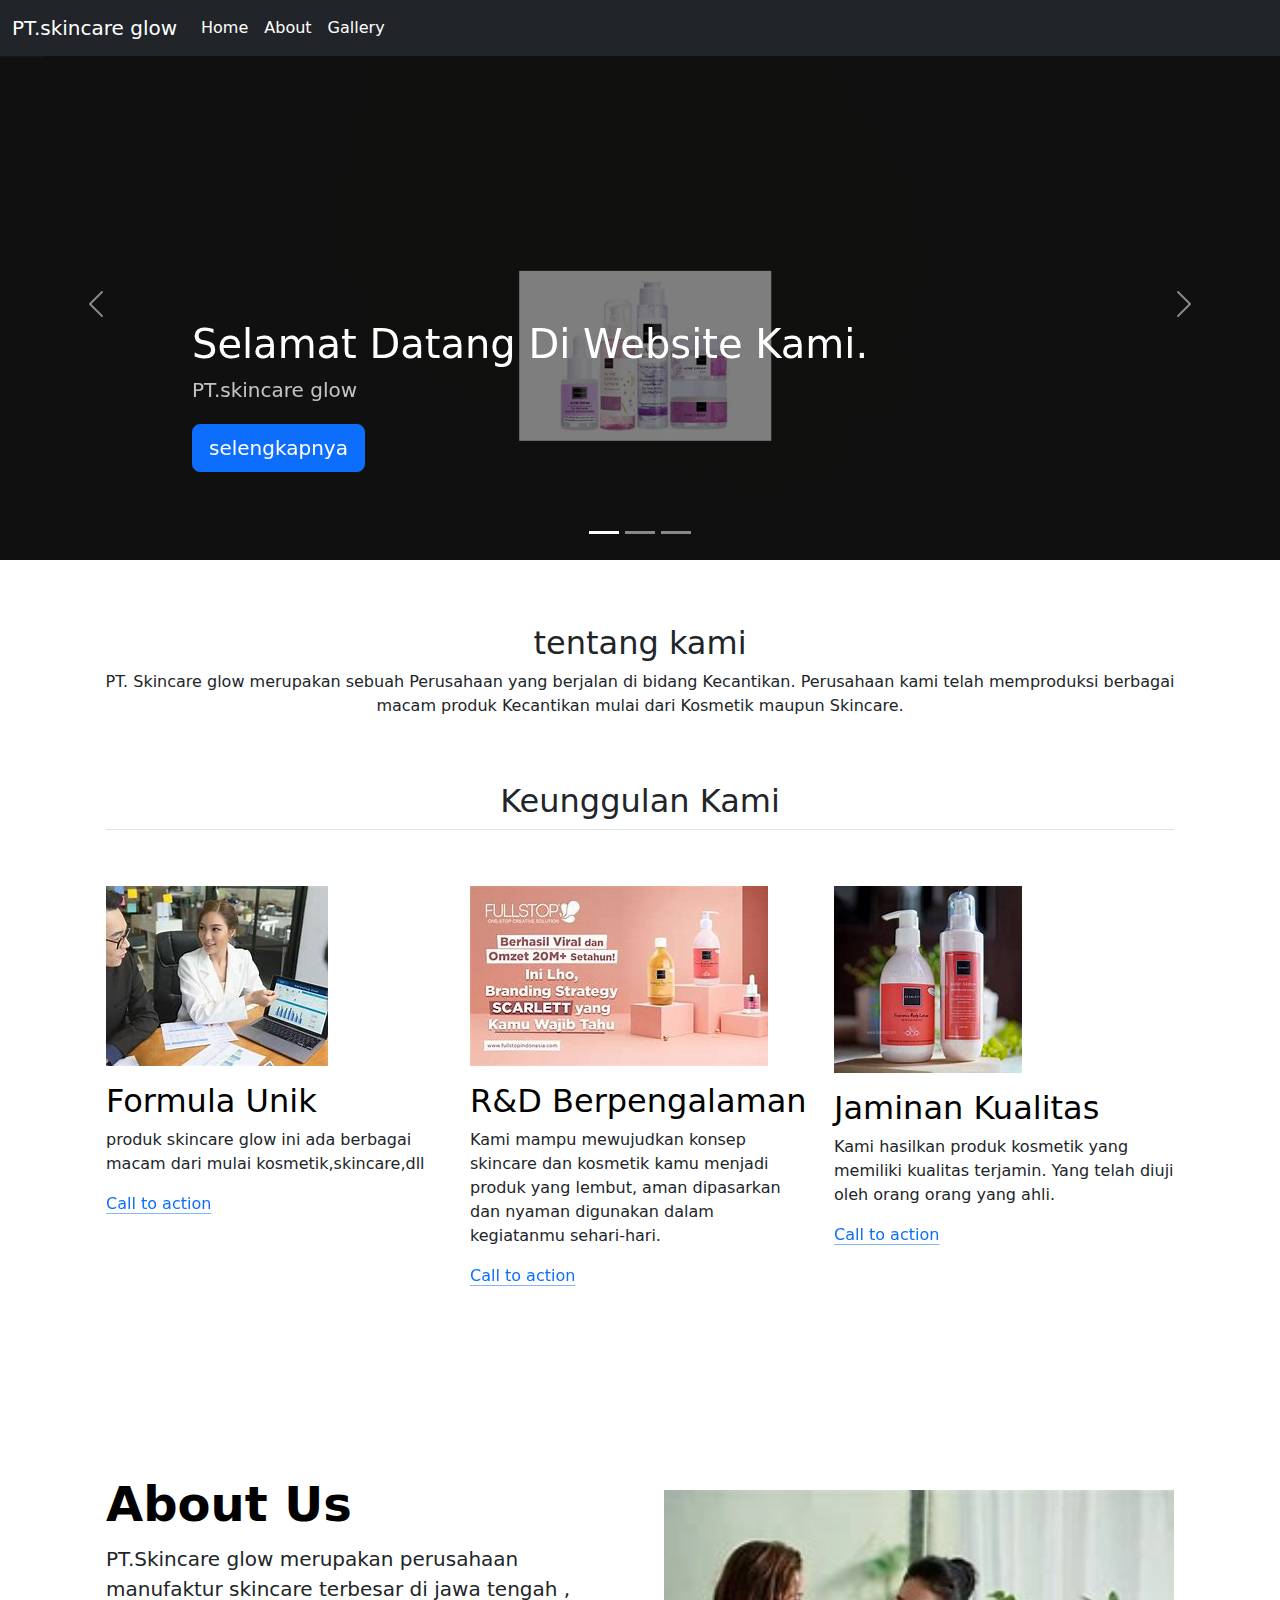
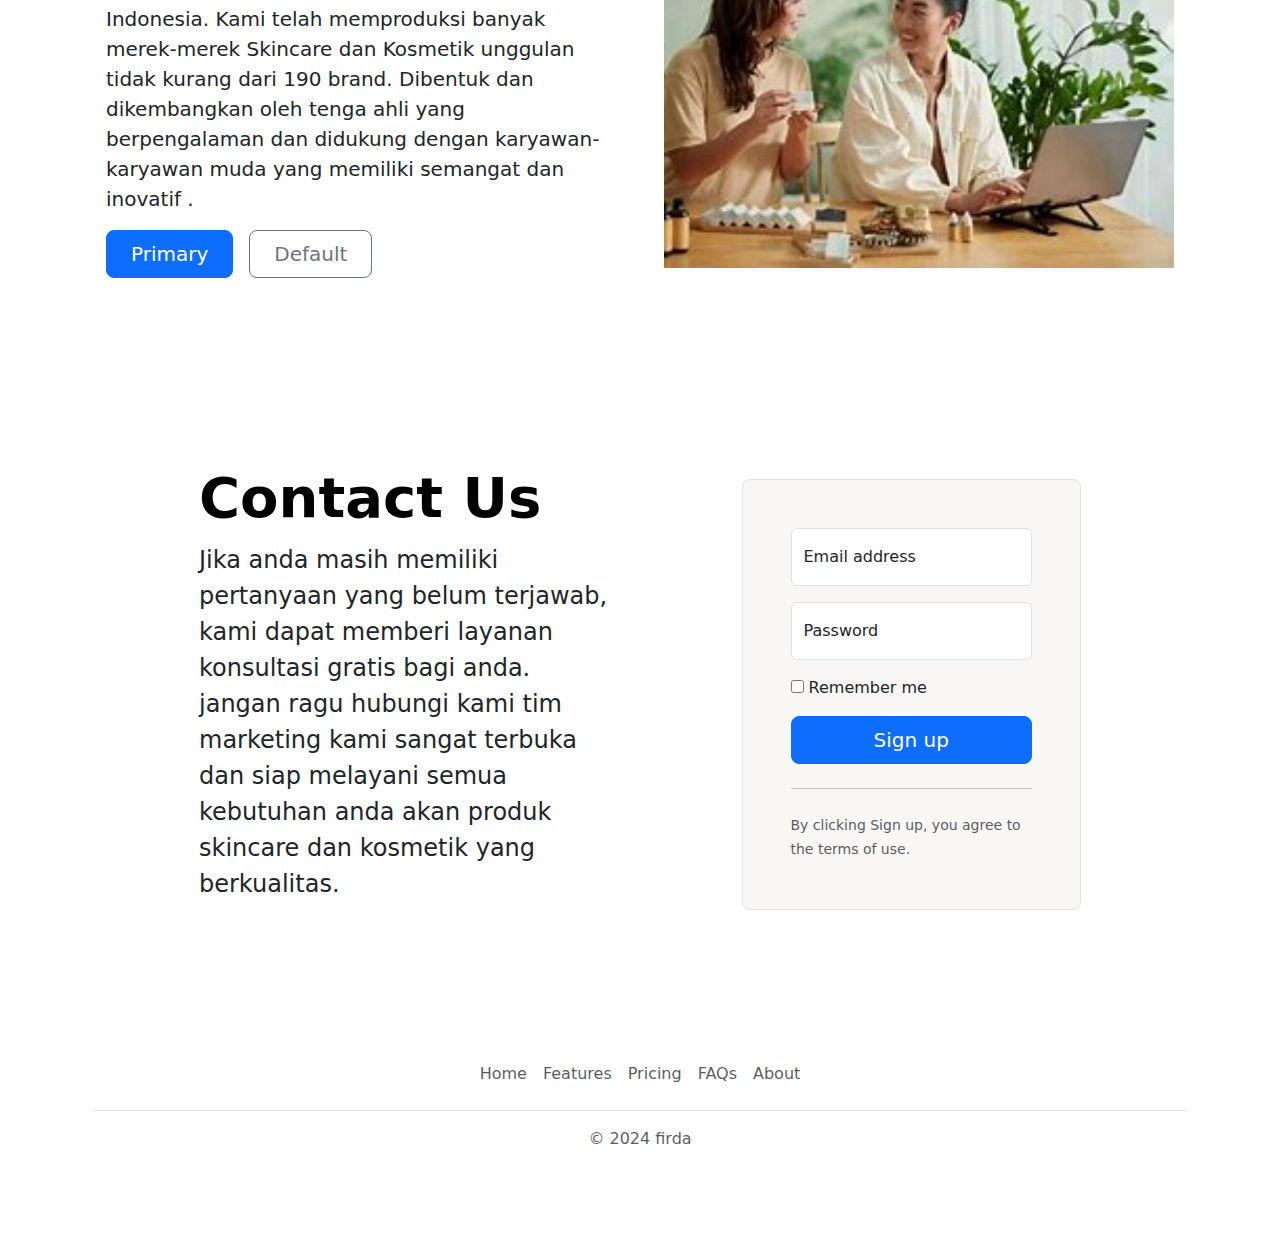
<file: index.html>
<!DOCTYPE html>
<html lang="en">
<head>
    <meta charset="UTF-8">
    <meta name="viewport" content="width=device-width, initial-scale=1.0">
    <title>Document</title>
    <link rel="stylesheet" href="css/bootstrap.css">
    <!--Custom styles for this template -->
    <link href="css/carousel.css" rel="stylesheet">
    <link href="css/heroes.css" rel="stylesheet">
<style>
    body{ background-image: url();
        background-position: center;
        background-repeat: no-repeat;
        background-size: cover;

    }
    .bd-placehorder-img{
      font-size: 1.125rem;
      text-anchor: middle;
      -webkit-user-select: none;
      -moz-user-select: none;
      user-select: none;
    }
    @media (min-width:768x) {
      .bd-placehorder-img-lg{
        font-size: 3.5rem;
      }
    }
    .overlay-dark::before{
      content:"";
      position: absolute;
      top: 0;
      left: 0;
      width: 100%;
      height: 100%;
      background-color: rgba(0, 0, 0,0.5);
      z-index: 1;
    }
    </style>
    </head>
    <body>
          <nav class="navbar navbar-expand-md navbar-dark fixed-top bg-dark">
            <div class="container-fluid">
              <a class="navbar-brand" href="#">PT.skincare glow</a>
              <button class="navbar-toggler" type="button" data-bs-toggle="collapse" data-bs-target="#navbarsExample03" aria-controls="navbarsExample03" aria-expanded="false" aria-label="Toggle navigation">
                <span class="navbar-toggler-icon"></span>
        </button>
        
        <div class="collapse navbar-collapse" id="navbarCollapse">
          <ul class="navbar-nav me-auto mb-2 mb-md-0">
            <li class="nav-item">
              <a class="nav-link active" aria-current="page" href="index.html">Home</a>
            </li>
            <li class="nav-item">
              <a class="nav-link active" aria-current="page" href="about.html">About</a>
            </li>
            <li class="nav-item">
              <a class="nav-link active" aria-current="page" href="gallery.html">Gallery</a>
            </li>
        </div>
      </div>
    </nav>
      <div id="myCarousel" class="carousel slide mb-6" data-bs-ride="carousel">
        <div class="carousel-indicators">
          <button type="button" data-bs-target="#myCarousel" data-bs-slide-to="0" class="active" aria-current="true" aria-label="Slide 1"></button>
          <button type="button" data-bs-target="#myCarousel" data-bs-slide-to="1" aria-label="Slide 2"></button>
          <button type="button" data-bs-target="#myCarousel" data-bs-slide-to="2" aria-label="Slide 3"></button>
        </div>
        <div class="carousel-inner">
          <div class="carousel-item active">
            <div class="overlay-dark">
              <img src="img/Screenshot 2024-10-04 231129.png" style="width: 100%;">
            </div>
            <div class="container">
              <div class="carousel-caption text-start">
                <h1>Selamat Datang Di Website Kami.</h1>
                <p class="opacity-75">PT.skincare glow</p>
                <p><a class="btn btn-lg btn-primary" href="about.html">selengkapnya</a></p>
              </div>
            </div>
          </div>
          <div class="carousel-item">
            <div class="overlay-dark">
              <img src="img/Screenshot 2024-10-04 231228.png" width="100%">
            </div>
            <div class="container">
              <div class="carousel-caption">
                <h1>Tentang Kami.</h1>
                <p>Cari tahu lebih lengkap seputar PT.skincare glow</p>
                <p><a class="btn btn-lg btn-primary" href="about.html">selengkapnya</a></p>
              </div>
            </div>
          </div>
          <div class="carousel-item">
            <div class="overlay-dark">
              <img src="img/Screenshot 2024-10-04 233210.png" style="width: 100%;">
            </div>
            <div class="container">
              <div class="carousel-caption text-end">
                <h1>Event Kami.</h1>
                <p>Galeri acara PT.Scincare glow</p>
                <p><a class="btn btn-lg btn-primary" href="gallery.html">gallery</a></p>
              </div>
            </div>
          </div>
        </div>
        <button class="carousel-control-prev" type="button" data-bs-target="#myCarousel" data-bs-slide="prev">
          <span class="carousel-control-prev-icon" aria-hidden="true"></span>
          <span class="visually-hidden">Previous</span>
        </button>
        <button class="carousel-control-next" type="button" data-bs-target="#myCarousel" data-bs-slide="next">
          <span class="carousel-control-next-icon" aria-hidden="true"></span>
          <span class="visually-hidden">Next</span>
        </button>
      </div>
      
                      
    <div class="container mt-3">
        <h2 class="text-center">tentang kami</h2>
        <p class="text-center">
          PT. Skincare glow merupakan sebuah Perusahaan yang berjalan di bidang Kecantikan. Perusahaan kami telah memproduksi berbagai macam produk Kecantikan
          mulai dari Kosmetik maupun Skincare.
        </p>
        <div class="container px-4 py-5" id="featured-3">
            <h2 class="pb-2 border-bottom text-center">Keunggulan Kami</h2>
            <div class="row g-4 py-5 row-cols-1 row-cols-lg-3">
              <div class="feature col">
                <div class="feature-icon d-inline-flex align-items-center justify-content-center  bg-gradient fs-2 mb-3">
                    <img src="img/hnya.jpg" alt="" style="width: 100%; height: auto;">
                </div>
                <h3 class="fs-2 text-body-emphasis">Formula Unik</h3>
                <p>produk skincare glow ini ada berbagai macam dari mulai kosmetik,skincare,dll
                </p>
                <a href="#" class="icon-link">
                  Call to action
                  <svg class="bi"><use xlink:href="#chevron-right"/></svg>
                </a>
              </div>
              <div class="feature col">
                <div class="feature-icon d-inline-flex align-items-center justify-content-center fs-2 mb-3">
                  <img src="img/wngi.jpg" alt="" style="width: 100%; height:auto;">
                </div>
                <h3 class="fs-2 text-body-emphasis">R&D Berpengalaman</h3>
                <p>Kami mampu mewujudkan konsep skincare dan kosmetik kamu menjadi produk yang lembut, 
                  aman dipasarkan dan nyaman digunakan dalam kegiatanmu sehari-hari.</p>
                <a href="#" class="icon-link">
                  Call to action
                  <svg class="bi"><use xlink:href="#chevron-right"/></svg>
                </a>
              </div>
              <div class="feature col">
                <div class="feature-icon d-inline-flex align-items-center justify-content-center fs-2 mb-3">
                    <img src="img/ooppk.jpg" alt="" style="width: 110%; height: auto;">
                </div>
                <h3 class="fs-2 text-body-emphasis">Jaminan Kualitas</h3>
                <p>Kami hasilkan produk kosmetik yang memiliki kualitas terjamin. Yang telah diuji oleh orang orang yang ahli.</p>
                <a href="#" class="icon-link">
                  Call to action
                  <svg class="bi"><use xlink:href="#chevron-right"/></svg>
                </a>
              </div>
            </div>
          </div>
          <div class="container col-xxl-8 px-4 py-5">
            <div class="row flex-lg-row-reverse align-items-center g-5 py-5">
              <div class="col-10 col-sm-8 col-lg-6">
                <img src="img/juuij.jpg" class="d-block mx-lg-auto img-fluid" alt="Bootstrap Themes" width="700" height="500" loading="lazy">
              </div>
              <div class="col-lg-6">
                <h1 class="display-5 fw-bold text-body-emphasis lh-1 mb-3">About Us</h1>
                <p class="lead">PT.Skincare glow merupakan perusahaan manufaktur skincare terbesar di jawa tengah
                  , Indonesia. Kami telah memproduksi banyak merek-merek Skincare dan Kosmetik unggulan tidak kurang dari 190 
                  brand. Dibentuk dan dikembangkan oleh tenga ahli yang berpengalaman dan didukung dengan karyawan-karyawan muda yang memiliki semangat dan inovatif
                  .</p>
                <div class="d-grid gap-2 d-md-flex justify-content-md-start">
                  <button type="button" class="btn btn-primary btn-lg px-4 me-md-2">Primary</button>
                  <button type="button" class="btn btn-outline-secondary btn-lg px-4">Default</button>
                </div>
              </div>
            </div>
          </div>
          <div class="container col-xl-10 col-xxl-8 px-4 py-5">
            <div class="row align-items-center g-lg-5 py-5">
              <div class="col-lg-7 text-center text-lg-start">
                <h1 class="display-4 fw-bold lh-1 text-body-emphasis mb-3">Contact Us</h1>
                <p class="col-lg-10 fs-4">Jika anda masih memiliki pertanyaan yang belum terjawab, kami 
                  dapat memberi layanan konsultasi 
                  gratis bagi anda. jangan ragu hubungi kami 
                  tim marketing kami sangat terbuka dan siap melayani semua kebutuhan anda akan produk skincare dan kosmetik
                  yang berkualitas.</p>
              </div>
              <div class="col-md-10 mx-auto col-lg-5">
                <form class="p-4 p-md-5 border rounded-3" style="background-color:rgb(249, 246, 246)">
                  <div class="form-floating mb-3">
                    <input type="email" class="form-control" id="floatingInput" placeholder="name@example.com">
                    <label for="floatingInput">Email address</label>
                  </div>
                  <div class="form-floating mb-3">
                    <input type="password" class="form-control" id="floatingPassword" placeholder="Password">
                    <label for="floatingPassword">Password</label>
                  </div>
                  <div class="checkbox mb-3">
                    <label>
                      <input type="checkbox" value="remember-me"> Remember me
                    </label>
                  </div>
                  <button class="w-100 btn btn-lg btn-primary" type="submit">Sign up</button>
                  <hr class="my-4">
                  <small class="text-body-secondary">By clicking Sign up, you agree to the terms of use.</small>
                </form>
              </div>
            </div>
          </div>
          <div class="container">
            <footer class="py-3 my-4">
              <ul class="nav justify-content-center border-bottom pb-3 mb-3">
                <li class="nav-item"><a href="#" class="nav-link px-2 text-body-secondary">Home</a></li>
                <li class="nav-item"><a href="#" class="nav-link px-2 text-body-secondary">Features</a></li>
                <li class="nav-item"><a href="#" class="nav-link px-2 text-body-secondary">Pricing</a></li>
                <li class="nav-item"><a href="#" class="nav-link px-2 text-body-secondary">FAQs</a></li>
                <li class="nav-item"><a href="#" class="nav-link px-2 text-body-secondary">About</a></li>
              </ul>
              <p class="text-center text-body-secondary">&copy; 2024 firda</p>
            </footer>
          </div>
          
    </div>
    <script src="js/bootstrap.js"></script>
</body>
</html>
</file>
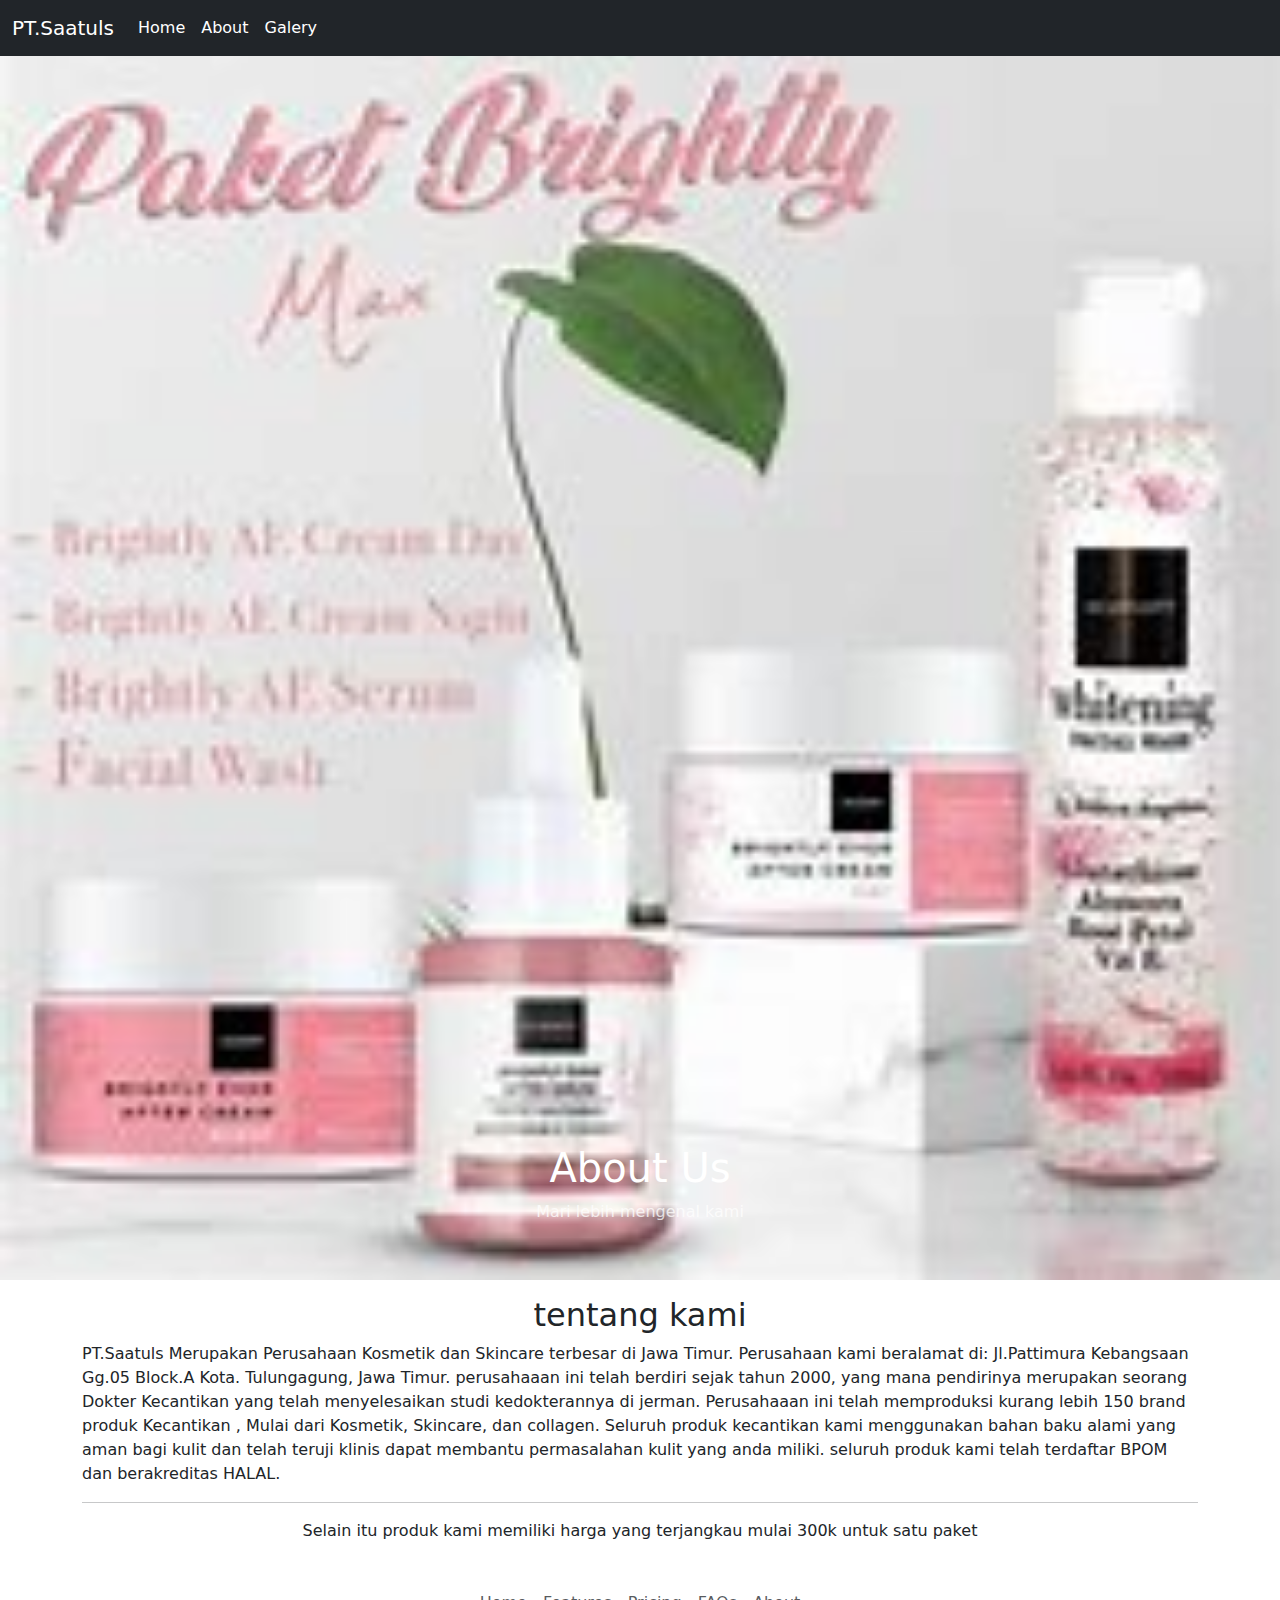
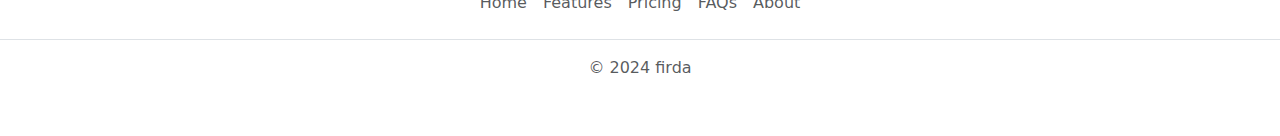
<file: about.html>
<!DOCTYPE html>
<html lang="en">
<head>
    <meta charset="UTF-8">
    <meta name="viewport" content="width=device-width, initial-scale=1.0">
    <title>Document</title>
    <link rel="stylesheet" href="css/bootstrap.css">
</head>
<body>
    <nav class="navbar navbar-expand-md navbar-dark fixed-top bg-dark">
        <div class="container-fluid">
          <a class="navbar-brand" href="#">PT.Saatuls</a>
          <button class="navbar-toggler" type="button" data-bs-toggle="collapse" data-bs-target="#navbarCollapse" aria-controls="navbarCollapse" aria-expanded="false" aria-label="Toggle navigation">
            <span class="navbar-toggler-icon"></span>
          </button>
          <div class="collapse navbar-collapse" id="navbarCollapse">
            <ul class="navbar-nav me-auto mb-2 mb-md-0">
              <li class="nav-item">
                <a class="nav-link active" aria-current="page" href="index.html">Home</a>
              </li>
              <li class="nav-item">
                <a class="nav-link active" aria-current="page" href="about.html">About</a>
                <li class="nav-item">
                <a class="nav-link active" aria-current="page" href="gallery.html">Galery</a>
              </li>
            </ul>
          </div>
        </div>
      </nav>
        <div id="myCarousel" class="carousel slide mb-6" data-bs-ride="carousel">
          <div class="carousel-indicators">
            <button type="button" data-bs-target="#myCarousel" data-bs-slide-to="0" class="active" aria-current="true" aria-label="Slide 1"></button>
            <button type="button" data-bs-target="#myCarousel" data-bs-slide-to="1" aria-label="Slide 2"></button>
            <button type="button" data-bs-target="#myCarousel" data-bs-slide-to="2" aria-label="Slide 3"></button>
          </div>
          <div class="carousel-inner">
            <div class="carousel-item active">
              <img src="img/diijm.jpg" style="width: 100%;">
              <div class="container">
                <div class="carousel-caption text-start text-center">
                  <h1>About Us</h1>
                  <P class="opacity-75">Mari lebih mengenal kami</P>
        
                </div>
              </div>
            </div>
            <div class="carousel-item">
              <img src="img/juuij.jpg" width="100%">
              <div class="container">
                <div class="carousel-caption text-start">
                  <p><a class="btn btn-lg btn-primary" href="#"></a></p>
                </div>
              </div>
            </div>
            <div class="carousel-item">
                <img src="img/skrlt.jpg" style="width: 100%;">
                <div class="container">
                  <div class="carousel-caption text-end">
                    <p><a class="btn btn-lg btn-primary" href="#"></a></p>
                  </div>
                </div>
              </div>
            </div>
            <div class="container mt-3">
                <h2 class="text-center">tentang kami</h2>
                <p class="text-justify-center">
                  PT.Saatuls Merupakan Perusahaan Kosmetik dan Skincare terbesar di Jawa Timur. Perusahaan kami beralamat di: Jl.Pattimura Kebangsaan Gg.05 Block.A 
                  Kota. Tulungagung, Jawa Timur. perusahaaan ini telah 
                  berdiri sejak tahun 2000, yang mana pendirinya merupakan seorang Dokter Kecantikan yang telah menyelesaikan
                  studi kedokterannya di jerman. Perusahaaan ini telah memproduksi kurang lebih 150 brand produk Kecantikan
                , Mulai dari Kosmetik, Skincare, dan collagen. Seluruh produk kecantikan kami menggunakan bahan baku alami yang aman 
                bagi kulit dan telah teruji klinis dapat membantu permasalahan kulit yang anda miliki. seluruh produk kami telah 
                terdaftar BPOM dan berakreditas HALAL.
                </p>
                <hr>
                <p class="text-center">Selain itu produk kami memiliki harga yang terjangkau mulai 300k untuk satu paket 
                  
                </p>
                </div>
                <footer class="py-3 my-4">
                    <ul class="nav justify-content-center border-bottom pb-3 mb-3">
                      <li class="nav-item"><a href="#" class="nav-link px-2 text-body-secondary">Home</a></li>
                      <li class="nav-item"><a href="#" class="nav-link px-2 text-body-secondary">Features</a></li>
                      <li class="nav-item"><a href="#" class="nav-link px-2 text-body-secondary">Pricing</a></li>
                      <li class="nav-item"><a href="#" class="nav-link px-2 text-body-secondary">FAQs</a></li>
                      <li class="nav-item"><a href="#" class="nav-link px-2 text-body-secondary">About</a></li>
                    </ul>
                    <p class="text-center text-body-secondary">&copy; 2024 firda</p>
                  </footer>
            <script src="js/bootstrap.js"></script>
</body>
</html>
</file>
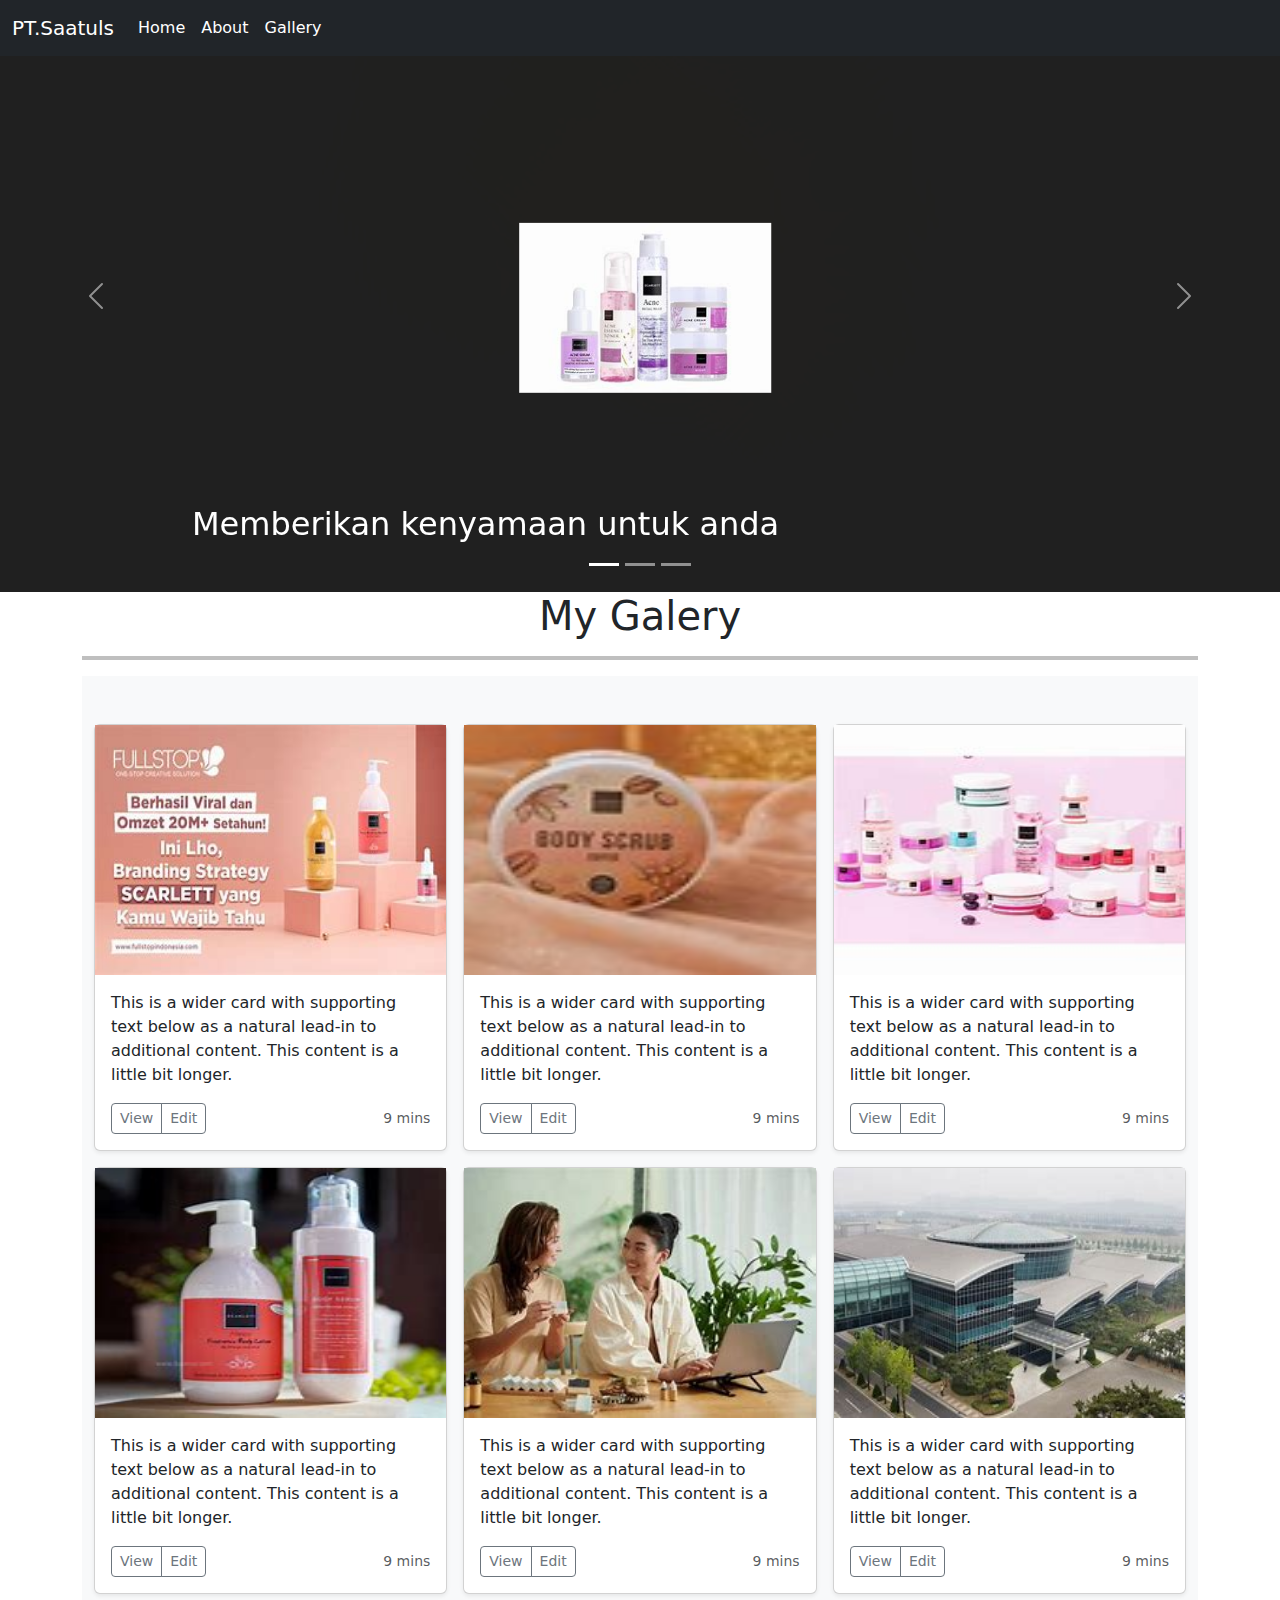
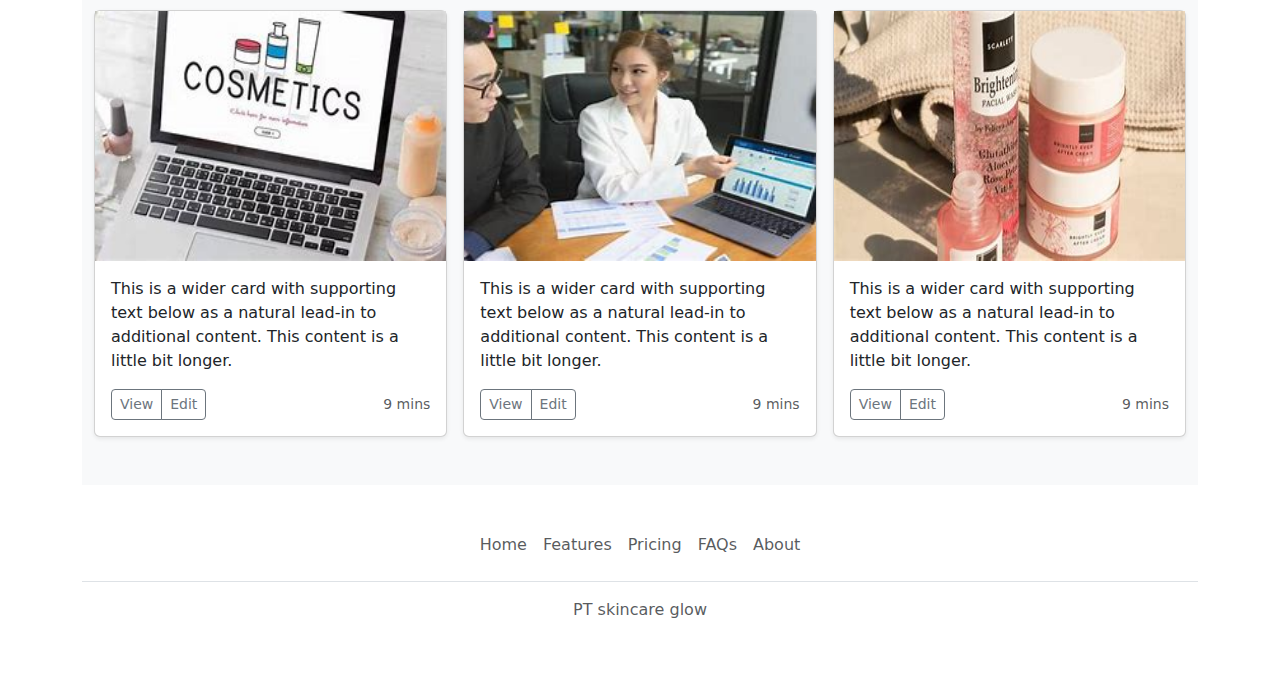
<file: gallery.html>
<!DOCTYPE html>
<html lang="en">
<head>
    <meta charset="UTF-8">
    <meta name="viewport" content="width=device-width, initial-scale=1.0">
    <title>Document</title>
    <link rel="stylesheet" href="css/bootstrap.css">
    <link rel="stylesheet" href="css/style.css">
</head>
<body>
    <nav class="navbar navbar-expand-md navbar-dark fixed-top bg-dark">
        <div class="container-fluid">
          <a class="navbar-brand" href="#">PT.Saatuls</a>
          <button class="navbar-toggler" type="button" data-bs-toggle="collapse" data-bs-target="#navbarCollapse" aria-controls="navbarCollapse" aria-expanded="false" aria-label="Toggle navigation">
            <span class="navbar-toggler-icon"></span>
          </button>
          <div class="collapse navbar-collapse" id="navbarCollapse">
            <ul class="navbar-nav me-auto mb-2 mb-md-0">
              <li class="nav-item">
                <a class="nav-link active" aria-current="page" href="index.html">Home</a>
              </li>
              <li class="nav-item">
                <a class="nav-link active" aria-current="page" href="about.html">About</a>
              </li>
              <li class="nav-item">
                <a class="nav-link active" aria-current="page" href="gallery.html">Gallery</a>
              </li>
            </ul>
           
          </div>
        </div>
        </nav>
  <div id="myCarousel" class="carousel slide mb-6" data-bs-ride="carousel">
    <div class="carousel-indicators">
      <button type="button" data-bs-target="#myCarousel" data-bs-slide-to="0" class="active" aria-current="true" aria-label="Slide 1"></button>
      <button type="button" data-bs-target="#myCarousel" data-bs-slide-to="1" aria-label="Slide 2"></button>
      <button type="button" data-bs-target="#myCarousel" data-bs-slide-to="2" aria-label="Slide 3"></button>
    </div>
    <div class="carousel-inner">
        <div class="carousel-item active">
          <img src="img/Screenshot 2024-10-04 231129.png" style="width: 100%;">
          <div class="container">
            <div class="carousel-caption text-start text-pink">
              <h2>Memberikan kenyamaan untuk anda</h2>
            </div>
          </div>
          </div>
        <div class="carousel-item">
          <img src="img/Screenshot 2024-10-04 231228.png" width="100%">
          <div class="container">
            <div class="carousel-caption text-start text-color text-arial">
              <h2>Merawat wajah dengan mudah dan wajah terlihat lebih cerah dan glowing</h2>
            </div>
          </div>
        </div>
        <div class="carousel-item">
          <img src="img/Screenshot 2024-10-04 233210.png" style="width: 100%;">
          <div class="container">
            <div class="carousel-caption text-end">
            </div>
          </div>
        </div>
      </div>
      <button class="carousel-control-prev" type="button" data-bs-target="#myCarousel" data-bs-slide="prev">
        <span class="carousel-control-prev-icon" aria-hidden="true"></span>
        <span class="visually-hidden">Previous</span>
      </button>
      <button class="carousel-control-next" type="button" data-bs-target="#myCarousel" data-bs-slide="next">
        <span class="carousel-control-next-icon" aria-hidden="true"></span>
        <span class="visually-hidden">Next</span>
      </button>
    </div>
    <!-- Akhir Carousel-->
    <!-- Galery -->
    <section class="galery">
      <div class="container">
        <div class="row text-center">
          <div class="col">
            <h1>My Galery</h1>
            <hr>
          </div>
        </div>
        <div class="album py-5 bg-body-tertiary">
          <div class="container">
      
            <div class="row row-cols-1 row-cols-sm-2 row-cols-md-3 g-3">
              <div class="col">
                <div class="card shadow-sm">
                  <img src="img/wngi.jpg" alt="" height="250">
                  <div class="card-body">
                    <p class="card-text">This is a wider card with supporting text below as a natural lead-in to additional content. This content is a little bit longer.</p>
                    <div class="d-flex justify-content-between align-items-center">
                      <div class="btn-group">
                        <button type="button" class="btn btn-sm btn-outline-secondary">View</button>
                        <button type="button" class="btn btn-sm btn-outline-secondary">Edit</button>
                      </div>
                      <small class="text-body-secondary">9 mins</small>
                    </div>
                  </div>
                </div>
              </div>
              <div class="col">
                <div class="card shadow-sm">
                  <img src="img/uuuu.jpg" alt="" height="250">
                  <div class="card-body">
                    <p class="card-text">This is a wider card with supporting text below as a natural lead-in to additional content. This content is a little bit longer.</p>
                    <div class="d-flex justify-content-between align-items-center">
                      <div class="btn-group">
                        <button type="button" class="btn btn-sm btn-outline-secondary">View</button>
                        <button type="button" class="btn btn-sm btn-outline-secondary">Edit</button>
                      </div>
                      <small class="text-body-secondary">9 mins</small>
                    </div>
                  </div>
                </div>
              </div>
              <div class="col">
                <div class="card shadow-sm">
                  <img src="img/skrlt.jpg" alt="" height="250">
                  <div class="card-body">
                    <p class="card-text">This is a wider card with supporting text below as a natural lead-in to additional content. This content is a little bit longer.</p>
                    <div class="d-flex justify-content-between align-items-center">
                      <div class="btn-group">
                        <button type="button" class="btn btn-sm btn-outline-secondary">View</button>
                        <button type="button" class="btn btn-sm btn-outline-secondary">Edit</button>
                      </div>
                      <small class="text-body-secondary">9 mins</small>
                    </div>
                  </div>
                </div>
              </div>
      
              <div class="col">
                <div class="card shadow-sm">
                  <img src="img/ooppk.jpg" alt=" " height="250">
                  <div class="card-body">
                    <p class="card-text">This is a wider card with supporting text below as a natural lead-in to additional content. This content is a little bit longer.</p>
                    <div class="d-flex justify-content-between align-items-center">
                      <div class="btn-group">
                        <button type="button" class="btn btn-sm btn-outline-secondary">View</button>
                        <button type="button" class="btn btn-sm btn-outline-secondary">Edit</button>
                      </div>
                      <small class="text-body-secondary">9 mins</small>
                    </div>
                  </div>
                </div>
              </div>
              <div class="col">
                <div class="card shadow-sm">
                  <img src="img/juuij.jpg" alt="" height="250">
                  <div class="card-body">
                    <p class="card-text">This is a wider card with supporting text below as a natural lead-in to additional content. This content is a little bit longer.</p>
                    <div class="d-flex justify-content-between align-items-center">
                      <div class="btn-group">
                        <button type="button" class="btn btn-sm btn-outline-secondary">View</button>
                        <button type="button" class="btn btn-sm btn-outline-secondary">Edit</button>
                      </div>
                      <small class="text-body-secondary">9 mins</small>
                    </div>
                  </div>
                </div>
              </div>
              <div class="col">
                <div class="card shadow-sm">
                  <img src="img/jsfbu.jpg" alt="" height="250">
                  <div class="card-body">
                    <p class="card-text">This is a wider card with supporting text below as a natural lead-in to additional content. This content is a little bit longer.</p>
                    <div class="d-flex justify-content-between align-items-center">
                      <div class="btn-group">
                        <button type="button" class="btn btn-sm btn-outline-secondary">View</button>
                        <button type="button" class="btn btn-sm btn-outline-secondary">Edit</button>
                      </div>
                      <small class="text-body-secondary">9 mins</small>
                    </div>
                  </div>
                </div>
              </div>
      
              <div class="col">
                <div class="card shadow-sm">
                  <img src="img/jjjuh.jpg" alt="" height="250">
                  <div class="card-body">
                    <p class="card-text">This is a wider card with supporting text below as a natural lead-in to additional content. This content is a little bit longer.</p>
                    <div class="d-flex justify-content-between align-items-center">
                      <div class="btn-group">
                        <button type="button" class="btn btn-sm btn-outline-secondary">View</button>
                        <button type="button" class="btn btn-sm btn-outline-secondary">Edit</button>
                      </div>
                      <small class="text-body-secondary">9 mins</small>
                    </div>
                  </div>
                </div>
              </div>
              <div class="col">
                <div class="card shadow-sm">
                  <img src="img/hnya.jpg" alt="" height="250">
                  <div class="card-body">
                    <p class="card-text">This is a wider card with supporting text below as a natural lead-in to additional content. This content is a little bit longer.</p>
                    <div class="d-flex justify-content-between align-items-center">
                      <div class="btn-group">
                        <button type="button" class="btn btn-sm btn-outline-secondary">View</button>
                        <button type="button" class="btn btn-sm btn-outline-secondary">Edit</button>
                      </div>
                      <small class="text-body-secondary">9 mins</small>
                    </div>
                  </div>
                </div>
              </div>
              <div class="col">
                <div class="card shadow-sm">
                  <img src="img/hend.jpg" alt="" height="250">
                  <div class="card-body">
                    <p class="card-text">This is a wider card with supporting text below as a natural lead-in to additional content. This content is a little bit longer.</p>
                    <div class="d-flex justify-content-between align-items-center">
                      <div class="btn-group">
                        <button type="button" class="btn btn-sm btn-outline-secondary">View</button>
                        <button type="button" class="btn btn-sm btn-outline-secondary">Edit</button>
                      </div>
                      <small class="text-body-secondary">9 mins</small>
                    </div>
                  </div>
                </div>
              </div>
            </div>
          </div>
        </div>
      </div>
    </section>
    <!--Akhir Features-->
    <div class="container">
      <footer class="py-3 my-4">
        <ul class="nav justify-content-center border-bottom pb-3 mb-3">
          <li class="nav-item"><a href="index.html" class="nav-link px-2 text-body-secondary">Home</a></li>
          <li class="nav-item"><a href="#" class="nav-link px-2 text-body-secondary">Features</a></li>
          <li class="nav-item"><a href="#" class="nav-link px-2 text-body-secondary">Pricing</a></li>
          <li class="nav-item"><a href="#" class="nav-link px-2 text-body-secondary">FAQs</a></li>
          <li class="nav-item"><a href="#" class="nav-link px-2 text-body-secondary">About</a></li>
        </ul>
        <p class="text-center text-body-secondary">PT skincare glow</p>
      </footer>
    </div>
      <script src="js/bootstrap.js"></script>
</body>
</html>
</file>
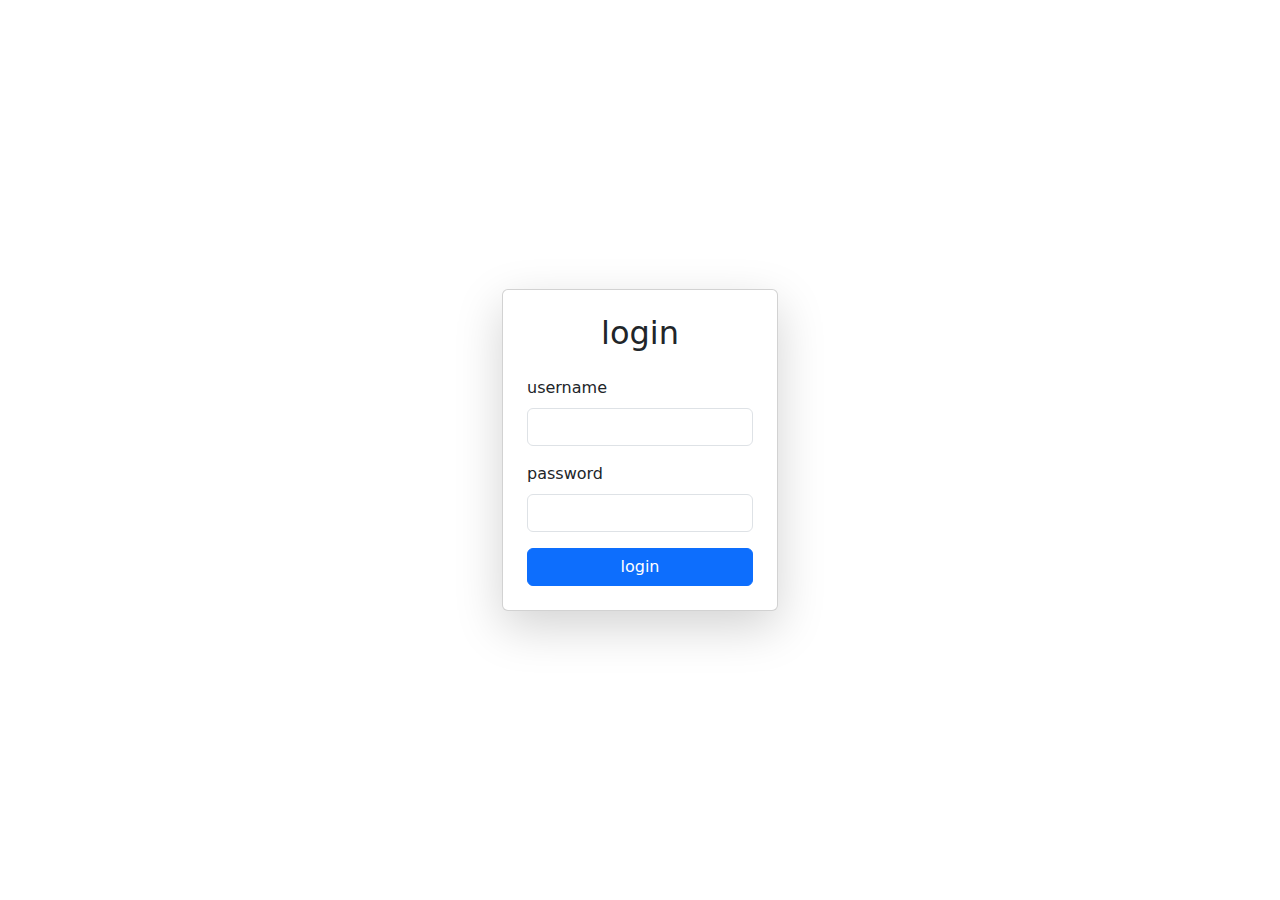
<file: login.html>
<!DOCTYPE html>
<html lang="en">
<head>
    <meta charset="UTF-8">
    <meta name="viewport" content="width=device-width, initial-scale=1.0">
    <title>login</title>
    <link href="css/bootstrap.css" rel="stylesheet">
</head>
<body>
    <!--layout-->
<div
    class="container d-flex justify-content-center align-items-center vh-100">
<div class="card p-4 shadow-lg">
    <h2 class="text-center mb-4">login</h2>
    <div id="alert" class="alert alert-danger d-none" role="alert">
        username atau password salah!
    </div>
    <form id="loginform">
        <div class="mb-3">
            <label for="username" class="form-label">username</label>
            <input type="text" class="form-control" id="username" required/></label>
        </div>
        <div class="mb-3">
            <label for="password" class="form-label">password</label>
            <input
            type="password" 
            class="form-control"
            id="password"
            required
            />
        </div>
        <button type="submit" class="btn btn-primary w-100">login</button>
    </form>
</div>
</div>
    <!--script bootstrap-->
    <script src="/js/bootstrap.min.js"></script>
    <script>
document
        .getElementById("loginform")
        .addEventListener("submit",function(event) {
            event.preventDefault();
            //data login statis
            const staticUser = {
                username:"firda",
                password:"mail",

            };
            //ambil nilai input
            const usernameInput = document.getElementById("username").value;
            const passwordInput = document.getElementById("password").value;
            //cek username dan password
            if(
                usernameInput === staticUser.username&&
                passwordInput === staticUser.password
            ){
                alert("login berhasil");
                window.location.href ="index.html";
            }else{
                document.getElementById("alert").classList.remove("d-none")
            }
        });
    </script>



</body>
</html>
</file>
<file: css/carousel.css>
/* GLOBAL STYLES
-------------------------------------------------- */
/* Padding below the footer and lighter body text */

body {
  padding-top: 3rem;
  padding-bottom: 3rem;
  color: rgb(var(--bs-tertiary-color-rgb));
}


/* CUSTOMIZE THE CAROUSEL
-------------------------------------------------- */

/* Carousel base class */
.carousel {
  margin-bottom: 4rem;
}
/* Since positioning the image, we need to help out the caption */
.carousel-caption {
  bottom: 3rem;
  z-index: 10;
}

/* Declare heights because of positioning of img element */
.carousel-item {
  height: 32rem;
}


/* MARKETING CONTENT
-------------------------------------------------- */

/* Center align the text within the three columns below the carousel */
.marketing .col-lg-4 {
  margin-bottom: 1.5rem;
  text-align: center;
}
/* rtl:begin:ignore */
.marketing .col-lg-4 p {
  margin-right: .75rem;
  margin-left: .75rem;
}
/* rtl:end:ignore */


/* Featurettes
------------------------- */

.featurette-divider {
  margin: 5rem 0; /* Space out the Bootstrap <hr> more */
}

/* Thin out the marketing headings */
/* rtl:begin:remove */
.featurette-heading {
  letter-spacing: -.05rem;
}

/* rtl:end:remove */

/* RESPONSIVE CSS
-------------------------------------------------- */

@media (min-width: 40em) {
  /* Bump up size of carousel content */
  .carousel-caption p {
    margin-bottom: 1.25rem;
    font-size: 1.25rem;
    line-height: 1.4;
  }

  .featurette-heading {
    font-size: 50px;
  }
}

@media (min-width: 62em) {
  .featurette-heading {
    margin-top: 7rem;
  }
}
</file>
<file: css/heroes.css>
@media (min-width: 992px) {
  .rounded-lg-3 { border-radius: .3rem; }
}
</file>
<file: css/style.css>
hr{
    border-top:4px solid black;
}
</file>
